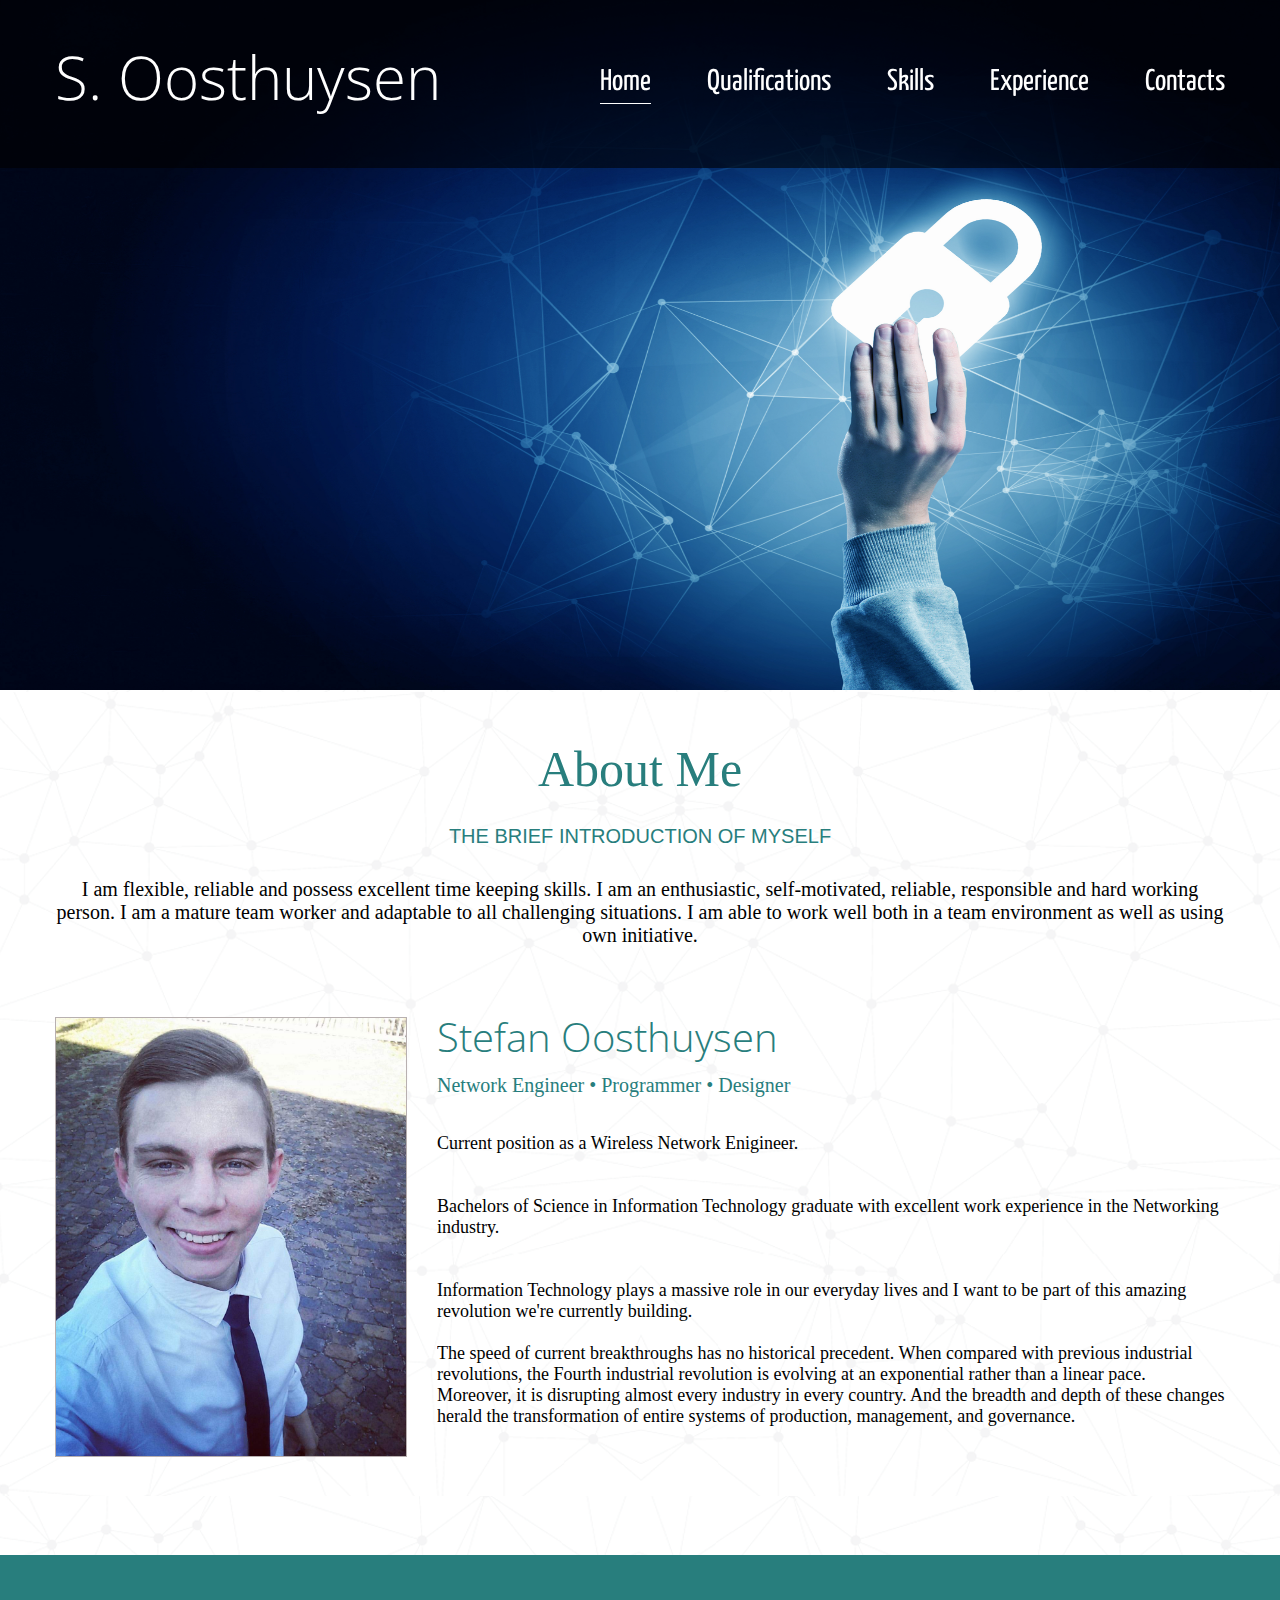
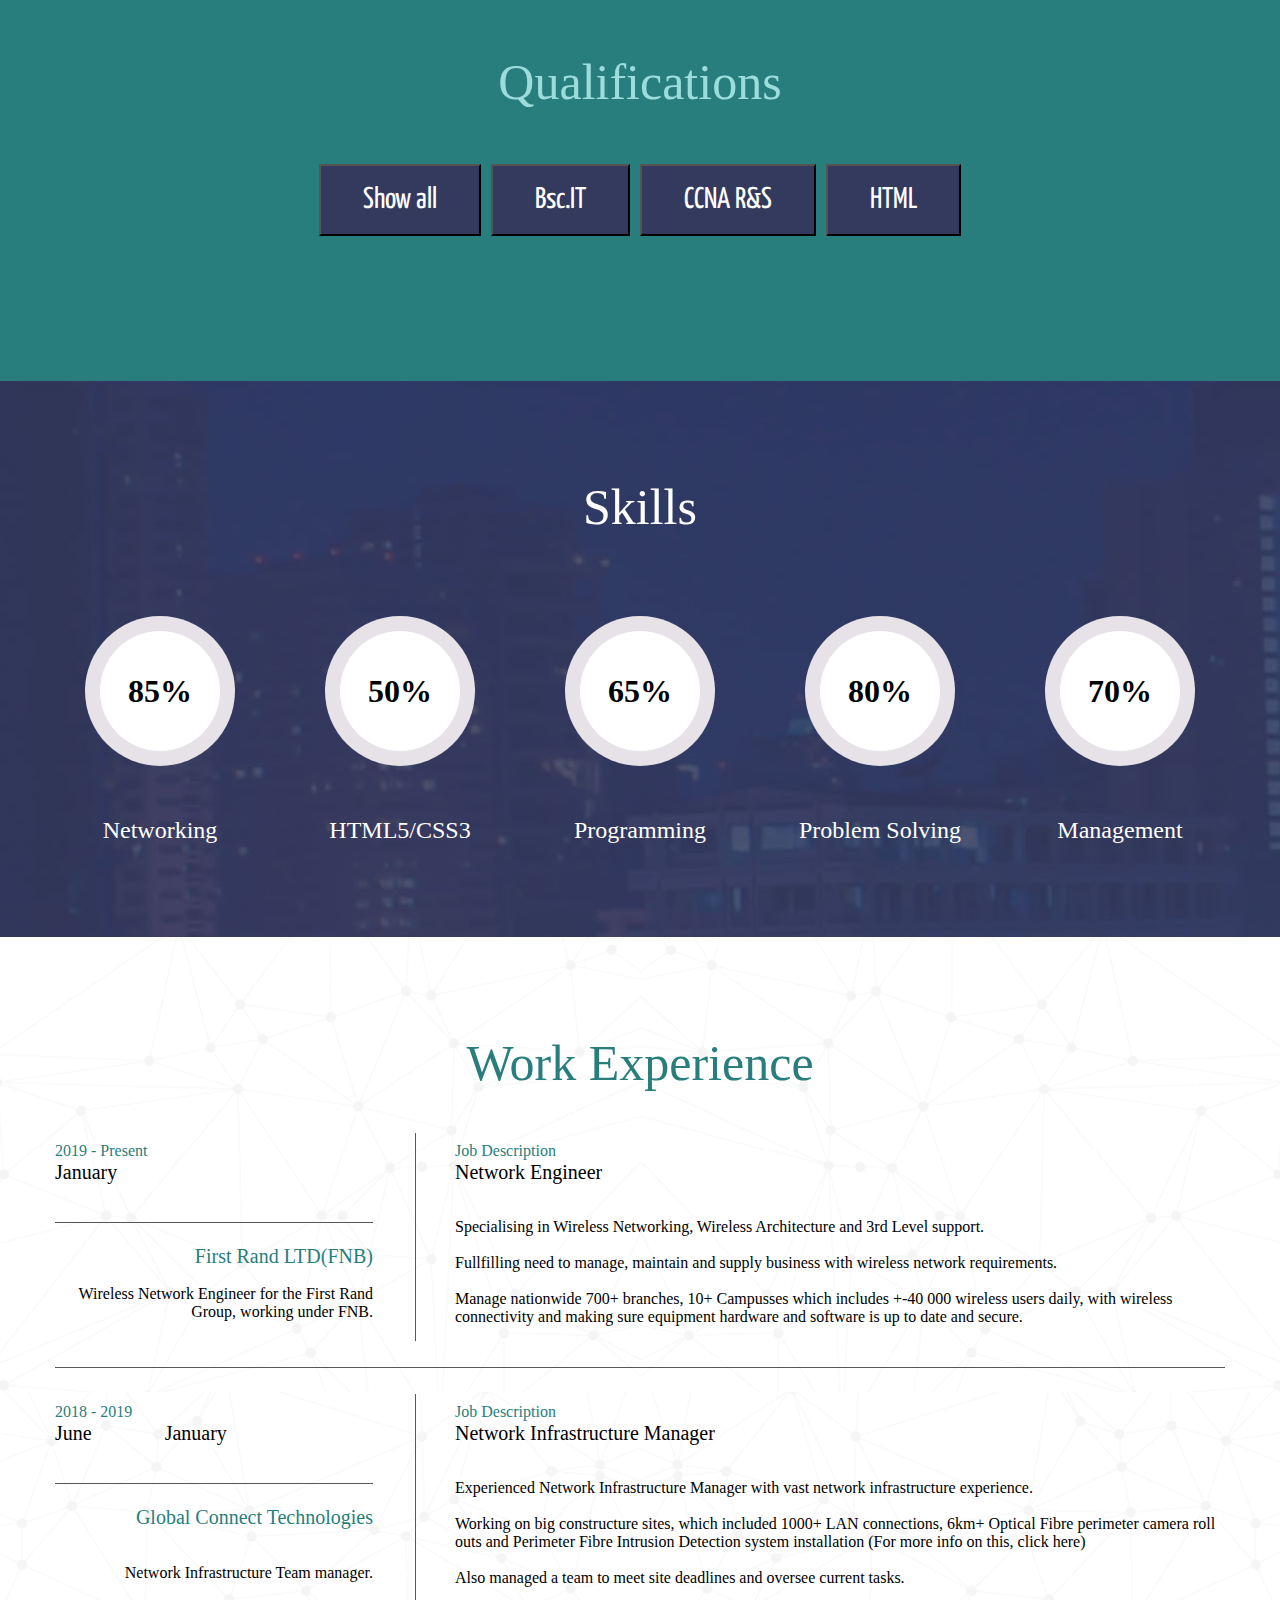
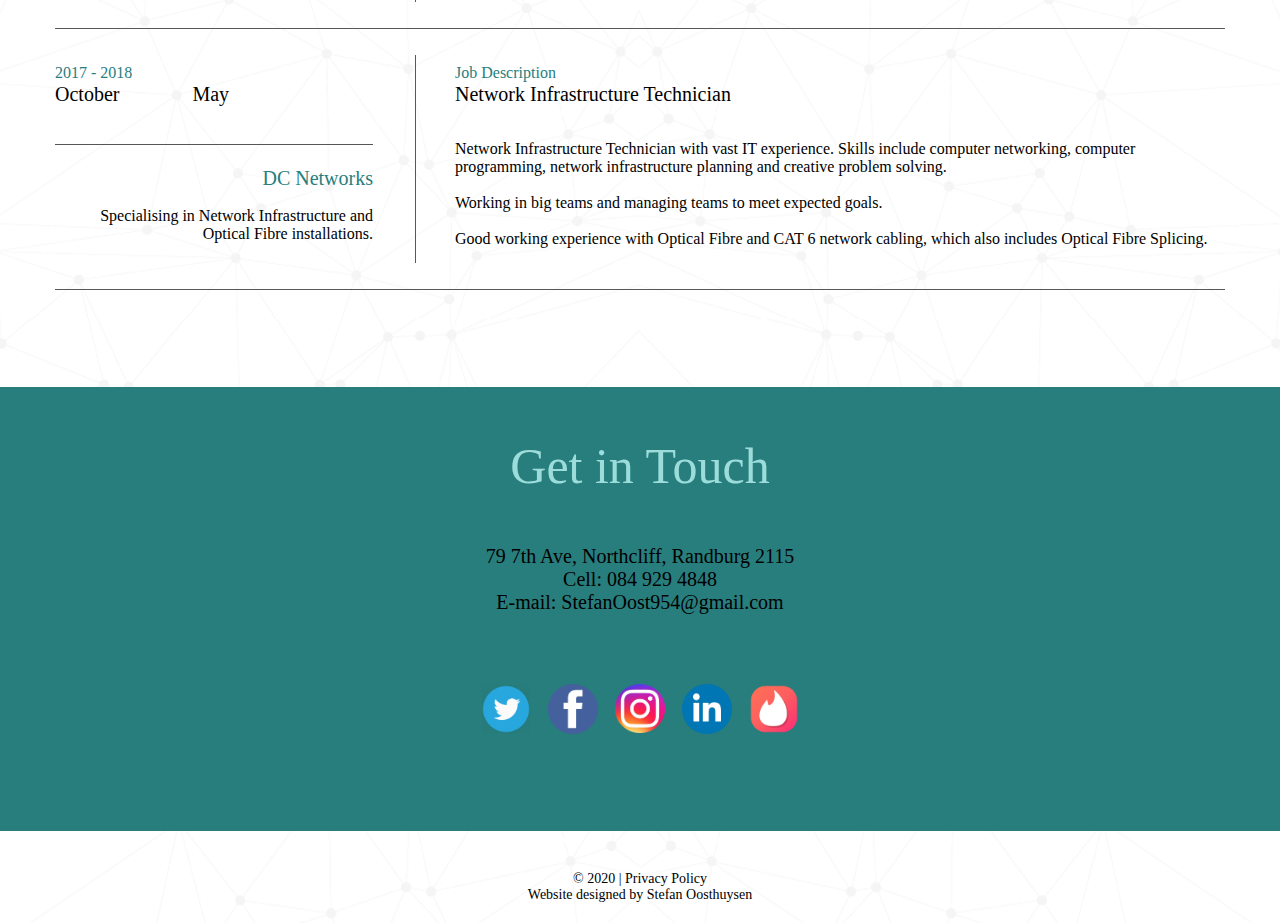
<file: index.html>
<!DOCTYPE html>
<html lang="en">
<head>
    <meta charset="UTF-8">
    <meta name="viewport" content="width=device-width, initial-scale=1.0">
    <meta http-equiv="X-UA-Compatible" content="ie=edge">
    <title>S. Oosthuysen</title>
    <link rel="stylesheet" href="css/style.css">
    <link rel="stylesheet" href="css/grid.css">
</head>
<body>

<!---------------------------------
              header
----------------------------------->
    <div class="texture">
        <header id="home" class="page">
          <div class="navigation single-page-nav">
            <div class="container_12">
              <div class="grid_12">
                <h1 class="logo">
                  <a href="index.html">S. Oosthuysen</a>
                </h1>
                <nav>
                  <ul>
                   <li><a href="#home" class="current">Home</a></li>
                   <li><a href="#qualification">Qualifications</a></li>
                   <li><a href="#skills">Skills</a></li>
                   <li><a href="#experience">Experience</a></li>
                   <li><a href="#contacts">Contacts</a></li>
                 </ul>
                </nav>
              </div>
            </div>
          </div>

          <div id="Home_image">
              <img src="images/Home_image.jpeg" alt style="
                height: 690px;
                width: 2163px;">
          </div>
        </header>


<!--=====================
          Content
======================-->
<section class="content">
    <div class="About_me">
      <div class="container_12">
        <div class="grid_12">
          <h2>About Me
            <span>THE BRIEF INTRODUCTION OF MYSELF</span>
          </h2>
          <p class="offset__1">I am flexible, reliable and possess excellent time keeping skills. I am an enthusiastic, self-motivated, reliable, responsible and hard working person. I am a mature team worker and adaptable to all challenging situations. I am able to work well both in a team environment as well as using own initiative.</p>
          <img src="images/page-img_1.jpg" alt="" class="fleft">
          <div class="extra_wrapper">
            <div class="text-1">
              Stefan Oosthuysen
            </div>
            <div class="text-2 color1">
              <a href="#">Network Engineer</a> &bull;
              <a href="#">Programmer</a> &bull;
              <a href="#">Designer</a>
            </div>
            <div class="Description">
            Current position as a Wireless Network Enigineer. <br><br><br>

            Bachelors of Science in Information Technology graduate with excellent work experience in the Networking industry. <br><br><br>

            Information Technology plays a massive role in our everyday lives and I want to be part of this amazing revolution we're currently building. <br> <br>
            The speed of current breakthroughs has no historical precedent. When compared with previous industrial revolutions, the Fourth industrial revolution is evolving at an exponential rather than a linear pace. <br>
            Moreover, it is disrupting almost every industry in every country. And the breadth and depth of these changes herald the transformation of entire systems of production, management, and governance.
            </div>
          </div>
        </div>
        <div class="clear"></div>
      </div>
    </div>

<!-------------------
    Qualifications
--------------------->

<section id="qualification" class="page">
        <div class="container_12">
          <div class="grid_12">
            <h2 class="color2">Qualifications</h2>
            <div id="filters" class="button-group">             

              <button type="submit" class="btn" id=show_all_btn onclick="Show_all()">Show all</button>
              <button type="submit" class="btn" id=bsc_btn onclick="Bsc_click()">Bsc.IT</button>
              <button type="submit" class="btn" id=ccna_btn onclick="CCNA_click()">CCNA R&S</button>
              <button type="submit" class="btn" id=html_btn onclick="HTML_click()">HTML</button>

            </div>
            <div class="el gallery" id="isotope">
              <div class="element design" id="BscIT_image">
                <div>
                  <a href="images/North-West University degree.jpg" class="gall-item"><img src="images/North-West University degree.jpg"> <span></span></a><!--Example image, the real one is on it's way...-->
              </div>
              </div>
              <div class="element  photo" id="CCNA_image">
                <div>
                  <a href="images/CCNA_cert.jpg" class="gall-item"><img src="images/CCNA_cert.jpg" alt=""><span></span></a> <!--Example image, real one is also on it's way...-->
                </div>
              </div>
              <div class="clear"></div>
              <div class="element ill" id="HTML_image">
                <div>
                  <a href="https://www.udemy.com/share/101vIKAEAYdllbRnQB/" class="gall-item">https://www.udemy.com/share/101vIKAEAYdllbRnQB/<img src="images/HTML_cert.JPG" alt=""><span></span></a> <!--Image link to Udemy course-->
                </div>
              </div>
            </div>
          </div>
          <div class="clear"></div>
        </div>
      </section>
      <!--The more images I add to this section, the better it will start looking. It will start looking like a collage of accomplishments-->

<!------------
    Skills
-------------->

      <section id="skills" class="page2">
        <div class="container_12">
          <div class="grid_12">
            <h2>Skills</h2>
          </div>

        <div class="grid_3">
           <div class="circle-wrap">
            <div class="progressCircle">
                <div class="maskNetw fullNetw"><div class="fillNetw"></div></div>
                <div class="maskNetw"><div class="fillNetw"></div></div>
                <div class="inside-circle">
                    85%
                </div>
            </div>
           </div>
                <div class="text-3"><a href="#">Networking</a></div>

        </div>
         <div class="grid_3">
            <div class="circle-wrap">
                <div class="progressCircle">
                  <div class="maskHTML fullHTML"><div class="fillHTML"></div></div>
                  <div class="maskHTML"><div class="fillHTML"></div></div>
                  <div class="inside-circle">
                    50%
                  </div>
                </div>
            </div>
                  <div class="text-3"><a href="#">HTML5/CSS3</a></div>
        </div>


        <div class="grid_3">
            <div class="circle-wrap">
                <div class="progressCircle">
                  <div class="maskProg fullProg"><div class="fillProg"></div></div>
                  <div class="maskProg"><div class="fillProg"></div></div>
                  <div class="inside-circle">
                    65%
                  </div>
                </div>
            </div>
                  <div class="text-3"><a href="#">Programming</a></div>
        </div>


        <div class="grid_3">
            <div class="circle-wrap">
                <div class="progressCircle">
                  <div class="maskProbs fullProbs"><div class="fillProbs"></div></div>
                  <div class="maskProbs"><div class="fillProbs"></div></div>
                  <div class="inside-circle">
                    80%
                  </div>
                </div>
            </div>
                  <div class="text-3"><a href="#">Problem Solving</a></div>
        </div>


        <div class="grid_3">
            <div class="circle-wrap">
                <div class="progressCircle">
                  <div class="maskManage fullManage"><div class="fillManage"></div></div>
                  <div class="maskManage"><div class="fillManage"></div></div>
                  <div class="inside-circle">
                    70%
                  </div>
                </div>
            </div>
                  <div class="text-3"><a href="#">Management</a></div>
        </div>
          <div class="clear"></div>
        </div>
      </section>

<!----------------
    Experience
------------------>

      <section id="experience" class="page">
        <div class="container_12">
          <div class="grid_12">
            <h2>Work Experience</h2>
            <div class="block-1">
              <div class="grid_4 alpha">
                <div class="block-1__left">
                  <h3>2019 - Present</h3>
                  <time class="text-2">January</time>
                  <div class="ta__right">
                    <div class="text-2 color1">First Rand LTD(FNB)</div>
                    Wireless Network Engineer for the First Rand Group, working under FNB.
                  </div>
                </div>
              </div>
              <div class="grid_8 omega">
                <div class="block-2__right">
                  <h3>Job Description</h3>
                  <div class="text-2"> <b>Network Engineer</b></div>
                  <p>Specialising in Wireless Networking, Wireless Architecture and 3rd Level support. <br><br>
                    Fullfilling need to manage, maintain and supply business with wireless network requirements. <br><br>
                    Manage nationwide 700+ branches, 10+ Campusses which includes +-40 000 wireless users daily, with wireless connectivity and making sure equipment hardware and software is up to date and secure.
                  </div>
              </div>
            </div>


            <div class="block-1">
                <div class="grid_4 alpha">
                  <div class="block-1__left">
                    <h3>2018 - 2019</h3>
                    <time class="text-2">June <span>January</span></time>
                    <div class="ta__right">
                      <div class="text-2 color1">Global Connect Technologies</div>
                     <br> Network Infrastructure Team manager.
                    </div>
                  </div>
                </div>
                <div class="grid_8 omega">
                  <div class="block-2__right">
                    <h3>Job Description</h3>
                    <div class="text-2"> <b>Network Infrastructure Manager</b></div>
                    <p>Experienced Network Infrastructure Manager with vast network infrastructure experience.<br><br>
                        Working on big constructure sites, which included 1000+ LAN connections, 6km+ Optical Fibre perimeter camera roll outs and Perimeter Fibre Intrusion Detection system installation (<a class="link" href="https://www.youtube.com/watch?v=fJGIsgsw59M" >For more info on this, click here</a>) <br><br>
                        Also managed a team to meet site deadlines and oversee current tasks.
  
  
                    </div>
                </div>
              </div>



            <div class="block-1">
              <div class="grid_4 alpha">
                <div class="block-1__left">
                  <h3>2017 - 2018</h3>
                  <time class="text-2">October <span>May</span></time>
                  <div class="ta__right">
                    <div class="text-2 color1">DC Networks</div>
                    Specialising in Network Infrastructure and Optical Fibre installations.
                  </div>
                </div>
              </div>
              <div class="grid_8 omega">
                <div class="block-2__right">
                  <h3>Job Description</h3>
                  <div class="text-2"> <b>Network Infrastructure Technician</b></div>
                  <p>Network Infrastructure Technician with vast IT experience. Skills include computer networking, computer programming, network infrastructure planning and creative problem solving. <br><br>
                    Working in big teams and managing teams to meet expected goals. <br><br>
                    Good working experience with Optical Fibre and CAT 6 network cabling, which also includes Optical Fibre Splicing.

                  </div>
              </div>
            </div>
          </div>
          <div class="clear"></div>
        </div>
      </section>
      
<!----------------------------------
         Contact details
----------------------------------->
      <section id="contacts" class="page">
        <div class="container_12">
          <div class="grid_12">
            <h2>Get in Touch</h2>
          </div>
            <div class="grid_6">
              79 7th Ave, Northcliff, Randburg 2115<br>
              Cell: 084 929 4848<br>
              E-mail: <a href="mailto:StefanOost954@gmail.com">StefanOost954@gmail.com</a>
            </div>
          <div class="clear"></div>
        </div>
        <div class="container_12">
          <div class="grid_12"> 

              <!--Social media buttons-->

            <div class="social-icons">
              <a href="https://www.twitter.com" class="fa fa-twitter"> <img src="images/twitter.png" alt=""></a>
              <a href="https://www.facebook.com"  class="fa fa-facebook"><img src="images/facebook.webp" alt=""></a>
              <a href="https://www.instagram.com" class="fa fa-instagram"><img src="images/instagram.png" alt=""></a>
              <a href="https://www.linkedin.com/in/stefan-oosthuysen-216a717a/" class="fa fa-google-plus"><img src="images/linkedin.webp" alt=""></a>
              <a href="https://www.tinder.com" class="fa "><img src="images/tinder.webp" alt=""></a> <!--For the ladies ;D -->
            </div>
          </div>
          <div class="clear"></div>
        </div>
      </section> 
    </section>
      





<!---------------------------------
              footer
---------------------------------->
<footer id="footer">
  <div class="container_12">
    <div class="grid_12">
      <div class="copyright"> &copy; <span id="copyright-year">2020 </span>| Privacy Policy<br>
       Website designed by Stefan Oosthuysen</a>
      </div>
    </div>
  </div>
  <div class="clear"></div>
</footer>



<script src="js/functions.js"></script>
</body>
</html>
</file>
<file: css/style.css>
@import '../css/grid.css';
@import url(//fonts.googleapis.com/css?family=Yanone+Kaffeesatz);
@import url(//fonts.googleapis.com/css?family=Open+Sans+Condensed:300);
@import url(//fonts.googleapis.com/css?family=Open+Sans+Condensed:700);

html {
  position: relative;
  width: 100%;
}

body {
  position: relative;
  background: #343a5e;
  color: #363535;
  font: 300 18px/24px 'Open Sans', sans-serif;
  min-width: 1400rem;
}

p {
  margin-bottom: 24px;
}
p.offset__1 {
  margin-bottom: 31px;
  font-size: 20px;
  padding-bottom: 30px;
  text-align: center;
}
input,
textarea {
  border-radius: 0 !important;
  outline: none !important;
  -webkit-appearance: none;
}
img {
  max-width: 100%;
}

/****Heads****/

h1,
h2,
h3,
h4,
h5,
h6 {
  font-weight: 400;
  color: #287e7d;
  font-family: 'Yanone Kaffeesatz', sans-serif;
  font-style: normal;
}
h2 {
  text-align: center;
  font-size: 60rem;
  line-height: 40px;
  padding-top: 99px;
  margin-bottom: 32px;
}
h2 span {
  padding-top: 26px;
  display: block;
  font: 300 20px/24px 'Open Sans', sans-serif;
}
h3 {
  font-family: 'Open Sans Condensed', sans-serif;
  font-weight: 300;
  font-size: 48px;
  line-height: 40px;
  margin-bottom: 20px;
}
/****Lists****/
ul {
  padding: 0;
  margin: 0;
  list-style: none;
}
/****Links****/
a {
  text-decoration: none;
  color: inherit;
  outline: none;
  -webkit-transition: 0.5s ease;
  transition: 0.5s ease;
}
a:hover {
  color: #ffffff;
}
.btn {
  display: inline-block;
  background-color: #343a5e;
  color: #ffffff;
  font: 30px/40px 'Yanone Kaffeesatz', sans-serif;
  padding: 9px 42px 12px;
  margin-top: 36px;
}
.btn:hover {
  background-color: #287e7d;
  color: #ffffff;
}


/****classes****/


.mb0 {
  margin-bottom: 0px !important;
}
.m0 {
  margin: 0 !important;
}
.pad0 {
  padding: 0 !important;
}
.oh {
  overflow: hidden;
}
.fwn {
  font-weight: normal;
}
.fright {
  float: right !important;
}
.upp {
  text-transform: uppercase;
}
.alright {
  text-align: right;
}
.ta__center {
  text-align: center;
}
.ta__left {
  text-align: left;
}
.td__underline {
  text-decoration: underline;
}
.ta__right {
  text-align: right;
}
.wrapper,
.extra_wrapper {
  margin-top: 40px;
  overflow: hidden;
}
.clear {
  float: none !important;
  clear: both;
}
.nowrap {
  white-space: nowrap;
}
.fleft {
  float: left;
  margin-right: 30px;
  border: 1px solid #b8b0b0;
  margin-top: 9px;
  width: 350px;
}


/*header*/


.texture {
  background: url(../images/main_texture.png) center 0 repeat-y;
}
header {
  display: block;
  position: relative;
  z-index: 700;
  text-align: center;
}
header .rel {
  z-index: 999;
}
header h1 {
  z-index: 999;
  float: left;
  font: 300 60px/40px 'Open Sans Condensed', sans-serif;
}
header h1 a {
  display: block;
  -webkit-transition: 0s ease;
  transition: 0s ease;
  color: #ffffff;
}
.navigation {
  background-color: #000;
  background-color: rgba(0, 0, 0, 0.59);
  position: fixed;
  z-index: 900;
  top: 0;
  left: 0;
  padding: 57px 0 66px;
  right: 0;
  text-align: center;
}
.navigation nav {
  float: right;
  color: #ffffff;
}
.navigation li {
  display: inline-block;
  padding-top: 5px;
  font: 30px/40px 'Yanone Kaffeesatz', sans-serif;
}
.navigation li + li {
  margin-left: 52px;
}
.navigation li a {
  position: relative;
}
.navigation li a:after {
  -webkit-transition: 0.5s ease;
  transition: 0.5s ease;
  position: absolute;
  height: 1px;
  top: 100%;
  margin-top: 7px;
  content: '';
  left: 0;
  right: 100%;
  background-color: #ffffff;
}
.navigation li a:hover,
.navigation li a.current {
  color: inherit;
}
.navigation li a:hover::after,
.navigation li a.current::after {
  right: 0;
}


/****Content****/


.About_me {
    padding-bottom: 98px;
  }
  
.About_me h2 {
    padding-top: 50px;
    font-size: 50px;
    padding-bottom: 30px;
}

#qualification {
  background-color: #287e7d;
  padding-bottom: 101px;
}
#qualification h2 {
  padding-top: 98px;
  padding-bottom: 30px;
  color: #9cdddc;
  font-size: 50px;
}

#skills {
  text-align: center;
  background-color: #287e7d;
  padding-bottom: 93px;
  background: url(../images/bg-1.jpg) center 0 no-repeat;
}
#skills h2 {
  color: #ffffff;
  padding-top: 97px;
  font-size: 50px;
  padding-bottom: 30px;
}
#experience {
  padding-bottom: 97px;
}
#experience h2 {
  padding-top: 97px;
  font-size: 50px;
  padding-bottom: 30px;
}
#contacts {
  padding-bottom: 97px;
  background-color: #287e7d;
  text-align: center;
  font-size: 20px;
  ;
}
#contacts h2 {
  padding-bottom: 50px;
  padding-top: 50px;
  color: #9cdddc;
  font-size: 50px;
}


/**** Skill circles*****/


.circle-wrap {
    margin: 50px auto;
    width: 150px;
    height: 150px;
    background: #e6e2e7;
    border-radius: 50%;
  }

.maskNetw, .fillNetw, 
.maskHTML, .fillHTML,
.maskProg, .fillProg,
.maskProbs, .fillProbs,
.maskManage, .fillManage {
  width: 150px;
  height: 150px;
  position: absolute;
  border-radius: 50%;
}

.maskNetw, 
.maskHTML,
.maskProg,
.maskProbs,
.maskManage {
    clip: rect(0px, 150px, 150px, 75px);
  }

.fillNetw, 
.fillHTML,
.fillProg,
.fillProbs,
.fillManage {
    clip: rect(0px, 75px, 150px, 0px);
    background-color: #880097;
  }
  
.fullNetw, .fillNetw{
    animation: fill_AniNet ease-in-out 10s infinite;
}

.fullHTML, .fillHTML{
   animation: fill_AniHTML ease-in-out 10s infinite;
}

.fullProg, .fillProg{
    animation: fill_AniProg ease-in-out 10s infinite;
 }

.fullProbs, .fillProbs{
    animation: fill_AniProbs ease-in-out 10s infinite;
}
 
.fullManage, .fillManage{
    animation: fill_AniManage ease-in-out 10s infinite;
} 

@keyframes fill_AniNet {
    0% {
      transform: rotate(0deg);
    }
    50% {
        transform: rotate(153deg);
    }
    100% {
        transform: rotate(153deg);
    }
}

@keyframes fill_AniHTML {
    0% {
      transform: rotate(0deg);
    }
    50% {
        transform: rotate(90deg);
    }
    100% {
      transform: rotate(90deg);
    }
}

@keyframes fill_AniProg {
    0% {
      transform: rotate(0deg);
    }
    50% {
        transform: rotate(117deg);
    }
    100% {
      transform: rotate(117deg);
    }
}

@keyframes fill_AniProbs {
    0% {
      transform: rotate(0deg);
    }
    50% {
        transform: rotate(144deg);
    }    
    100% {
      transform: rotate(144deg);
    }
}

@keyframes fill_AniManage {
    0% {
      transform: rotate(0deg);
    }
    50% {
        transform: rotate(126deg);
    }
    100% {
      transform: rotate(126deg);
    }
}
  
 .circle-wrap .inside-circle {
  width: 120px;
  height: 120px;
  border-radius: 50%;
  background: #fff;
  line-height: 120px;
  text-align: center;
  margin-top: 15px;
  margin-left: 15px;
  position: absolute;
  z-index: 100;
  font-weight: 700;
  font-size: 2em;
}


/****Blocks****/


.bq1 {
  padding-top: 9px;
  display: block;
}
.bq1 img {
  border-radius: 500px;
  float: left;
  margin-right: 20px;
  margin-top: 5px;
}
.bq1 .text-2 {
  margin-bottom: 28px;
}
.bq1 .text-2 a:hover {
  color: #ffffff;
}
#isotope {
  font-size: 0;
  line-height: 0;
  text-align: center;
  padding-top: 1px;
  overflow: hidden;
}
#isotope .clear {
  height: 1px;
}
#filters {
  margin-bottom: 42px;
  text-align: center;
  padding-top: 23px;
}
#filters .btn {
  padding-top: 14px;
  padding-bottom: 14px;
  margin-top: 0;
}
#filters .btn.is-checked,
#filters .btn:hover {
  background-color: #ffffff;
  color: #343a5e;
}
#filters .btn + .btn {
  margin-left: 6px;
}
.block-1 {
  padding-bottom: 41px;
  overflow: hidden;
  position: relative;
  border-bottom: 1px solid #585858;
  padding-top: 20px;
}
.block-1 + .block-1 {
  margin-top: 15px;
}
.block-1:before {
  position: absolute;
  left: 360px;
  top: 11px;
  bottom: 26px;
  background-color: #585858;
  width: 1px;
  content: '';
}
.block-1 .block-1__left {
  padding-right: 52px;
}
.block-1 .block-2__right .text-2 {
  margin-bottom: 34px;
}
.block-1 time {
  margin-bottom: 21px;
  padding-bottom: 38px;
  display: block;
  border-bottom: 1px solid #565656;
}
.block-1 time span {
  display: inline-block;
  margin-left: 68px;
}
.block-1 .text-2.color1 {
  margin-bottom: 17px;
}

.Description {
    font-size: 18px;
}


/****Gallery****/


.element {
  border: 1px solid #151515;
  margin-top: -1px;
}
.element + .element {
  margin-left: -1px;
}
.gall-item {
  display: block;
  background-color: #000;
  position: relative;
}
.gall-item img {
  box-shadow: 0 0 0 #fff;
  -webkit-transition: 0.5s ease;
  transition: 0.5s ease;
  width: 500px;
  height: 500px;
}
.gall-item:hover img {
  opacity: 0.35;
}
.gall-item:hover span {
  opacity: 1;
}
.gall-item span {
  opacity: 0;
  -webkit-transition: 0.5s ease;
  transition: 0.5s ease;
  position: absolute;
  left: 0;
  top: 0;
  width: 100%;
  height: 100%;
  background: url(../images/magnifyer.png) center center no-repeat;
}

/****Text styles****/


.text-1 {
  font: 300 40px/40px 'Open Sans Condensed', sans-serif;
  color: #287e7d;
  margin-bottom: 16px;
}
.text-2{
  display: block;
  font-size: 20px;
  line-height: 24px;
  margin-bottom: 36px;
}

p a:hover {
  color: blue;
}

.text-3 {
  font-size: 24px;
  line-height: 28px;
  color: #ffffff;
  font-weight: normal;
}
.color1 {
  color: #287e7d;
}
.color1 a:hover,
a.color1:hover {
  color: #343a5e;
}
.color2 {
  color: #343a5e;
}

.social-icons {
  padding-top: 70px;
  font-size: 0;
  line-height: 0;
  text-align: center;
}
.social-icons .fa {
  color: #000000;
  font-size: 25px;
  line-height: 52px;
  width: 50px;
  height: 50px;
  border-radius: 500px;
  background-color: #287e7d;
  display: inline-block;
}
.social-icons .fa + .fa {
  margin-left: 17px;
}
.social-icons .fa:hover {
  background-color: #000000;
}



/**Footer**/



#footer {
  padding: 40px 0 20px;
  font-size: 14px;
  line-height: 16px;
  font-weight: normal;
  text-align: center;
  color: #000000;
}
</file>
<file: css/grid.css>
body {
  min-width: 1200px;
}

/* Containers
----------------------------------------------------------------------------------------------------*/
.container_12 {
  margin-left: auto;
  margin-right: auto;
  width: 1200px;
}

/* Grid >> Global
----------------------------------------------------------------------------------------------------*/


.grid_1,
.grid_2,
.grid_3,
.grid_4,
.grid_5,
.grid_6,
.grid_7,
.grid_8,
.grid_9,
.grid_10,
.grid_11,
.grid_12 {
  /*display:inline;*/
  float: left;
  position: relative;
  margin-left: 15px;
  margin-right: 15px;
  color: black;
}



.push_1, .pull_1,
.push_2, .pull_2,
.push_3, .pull_3,
.push_4, .pull_4,
.push_5, .pull_5,
.push_6, .pull_6,
.push_7, .pull_7,
.push_8, .pull_8,
.push_9, .pull_9,
.push_10, .pull_10,
.push_11, .pull_11,
.push_12, .pull_12 {
  position:relative;
}


/* Grid >> Children (Alpha ~ First, Omega ~ Last)
----------------------------------------------------------------------------------------------------*/

.alpha {
  margin-left: 0;
}

.omega {
  margin-right: 0;
}

/* Grid >> 12 Columns
----------------------------------------------------------------------------------------------------*/


.container_12 .grid_1 {
  width:70px;
}

.container_12 .grid_2 {
  width:170px;
}

.container_12 .grid_3 {
  width:210px;
}

.container_12 .grid_4 {
  width:370px;
}

.container_12 .grid_5 {
  width:470px;
}

.container_12 .grid_6 {
  width:1170px;
}

.container_12 .grid_7 {
  width:670px;
}

.container_12 .grid_8 {
  width:770px;
}

.container_12 .grid_9 {
  width:870px;
}

.container_12 .grid_10 {
  width:970px;
}

.container_12 .grid_11 {
  width:1070px;
}

.container_12 .grid_12 {
  width:1170px;
}




/* Prefix Extra Space >> 12 Columns
----------------------------------------------------------------------------------------------------*/


.container_12 .prefix_1 {
  padding-left:100px;
}

.container_12 .prefix_2 {
  padding-left:200px;
}

.container_12 .prefix_3 {
  padding-left:300px;
}

.container_12 .prefix_4 {
  padding-left:400px;
}

.container_12 .prefix_5 {
  padding-left:500px;
}

.container_12 .prefix_6 {
  padding-left:600px;
}

.container_12 .prefix_7 {
  padding-left:700px;
}

.container_12 .prefix_8 {
  padding-left:800px;
}

.container_12 .prefix_9 {
  padding-left:900px;
}

.container_12 .prefix_10 {
  padding-left:1000px;
}

.container_12 .prefix_11 {
  padding-left:1100px;
}



/* Suffix Extra Space >> 12 Columns
----------------------------------------------------------------------------------------------------*/


.container_12 .suffix_1 {
  padding-right:100px;
}

.container_12 .suffix_2 {
  padding-right:200px;
}

.container_12 .suffix_3 {
  padding-right:300px;
}

.container_12 .suffix_4 {
  padding-right:400px;
}

.container_12 .suffix_5 {
  padding-right:500px;
}

.container_12 .suffix_6 {
  padding-right:600px;
}

.container_12 .suffix_7 {
  padding-right:700px;
}

.container_12 .suffix_8 {
  padding-right:800px;
}

.container_12 .suffix_9 {
  padding-right:900px;
}

.container_12 .suffix_10 {
  padding-right:1000px;
}

.container_12 .suffix_11 {
  padding-right:1100px;
}



/* Push Space >> 12 Columns
----------------------------------------------------------------------------------------------------*/


.container_12 .push_1 {
  left:100px;
}

.container_12 .push_2 {
  left:200px;
}

.container_12 .push_3 {
  left:300px;
}

.container_12 .push_4 {
  left:400px;
}

.container_12 .push_5 {
  left:500px;
}

.container_12 .push_6 {
  left:600px;
}

.container_12 .push_7 {
  left:700px;
}

.container_12 .push_8 {
  left:800px;
}

.container_12 .push_9 {
  left:900px;
}

.container_12 .push_10 {
  left:1000px;
}

.container_12 .push_11 {
  left:1100px;
}



/* Pull Space >> 12 Columns
----------------------------------------------------------------------------------------------------*/


.container_12 .pull_1 {
  left:-100px;
}

.container_12 .pull_2 {
  left:-200px;
}

.container_12 .pull_3 {
  left:-300px;
}

.container_12 .pull_4 {
  left:-400px;
}

.container_12 .pull_5 {
  left:-500px;
}

.container_12 .pull_6 {
  left:-600px;
}

.container_12 .pull_7 {
  left:-700px;
}

.container_12 .pull_8 {
  left:-800px;
}

.container_12 .pull_9 {
  left:-900px;
}

.container_12 .pull_10 {
  left:-1000px;
}

.container_12 .pull_11 {
  left:-1100px;
}

html,
body,
div,
span,
applet,
object,
iframe,
h1,
h2,
h3,
h4,
h5,
h6,
p,
blockquote,
pre,
a,
abbr,
acronym,
address,
big,
cite,
code,
del,
dfn,
em,
img,
ins,
kbd,
q,
s,
samp,
small,
strike,
strong,
sub,
sup,
tt,
var,
b,
u,
i,
center,
dl,
dt,
dd,
ol,
ul,
li,
fieldset,
form,
label,
legend,
table,
caption,
tbody,
tfoot,
thead,
tr,
th,
td,
article,
aside,
canvas,
details,
embed,
figure,
figcaption,
footer,
header,
hgroup,
menu,
nav,
output,
ruby,
section,
summary,
time,
mark,
audio,
video {
  margin: 0;
  padding: 0;
  border: 0;
  font-size: 100%;
  font: inherit;
  vertical-align: top;
}
</file>
